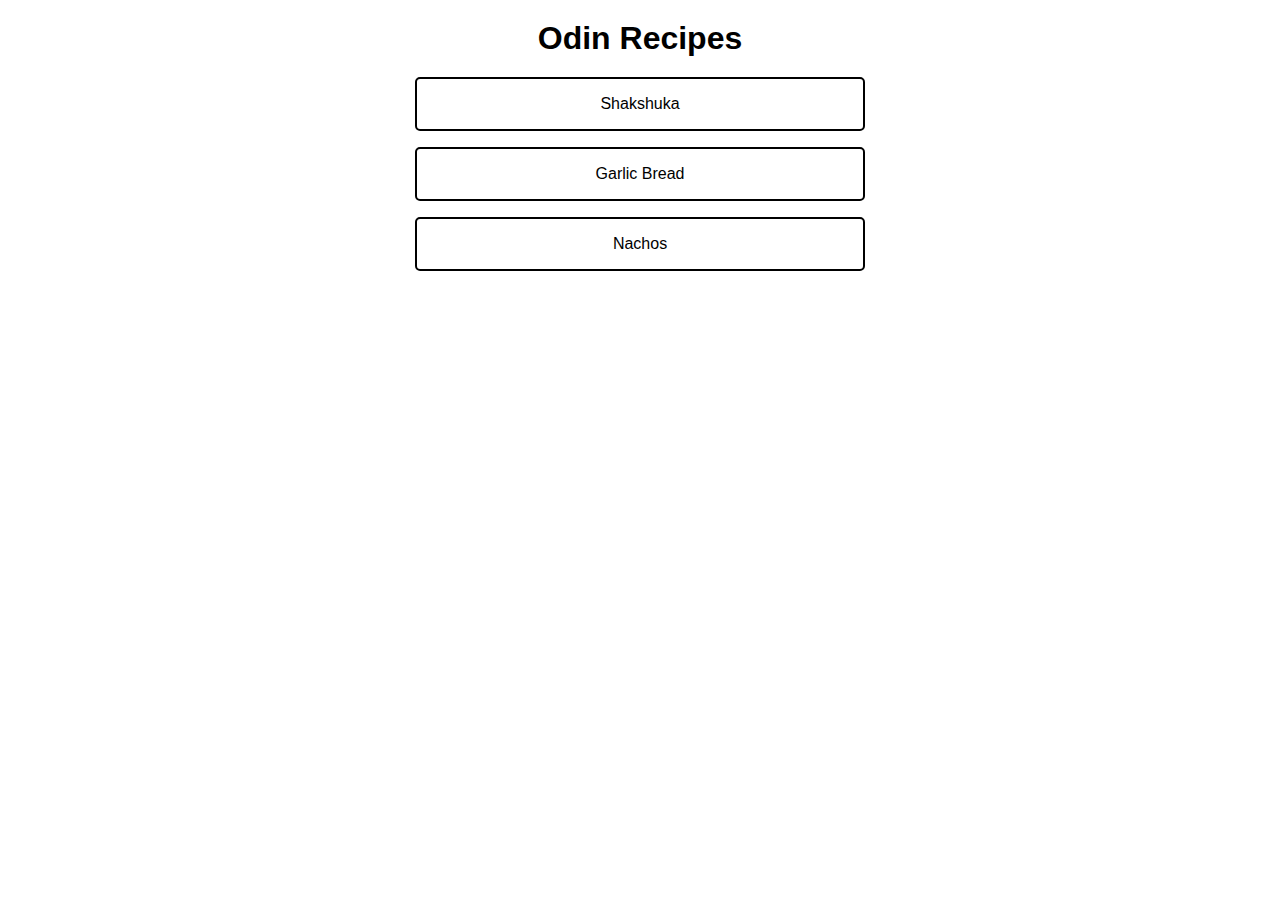
<file: index.html>
<!DOCTYPE html>
<html lang="en">
<head>
    <meta charset="UTF-8">
    <meta name="viewport" content="width=device-width, initial-scale=1.0">
    <link rel="stylesheet" href="./style.css">
    <title>Odin Recipes | Home</title>
</head>
<body>
    <h1 class="title">Odin Recipes</h1>

    <ul class="list">
        <a href="./recipes/shakshuka.html"><li class="list-item">Shakshuka</li></a>
        <a href="./recipes/garlic-bread.html"><li class="list-item">Garlic Bread</li></a>
        <a href="./recipes/nachos.html"><li class="list-item">Nachos</li></a>
    </ul>
</body>
</html>
</file>
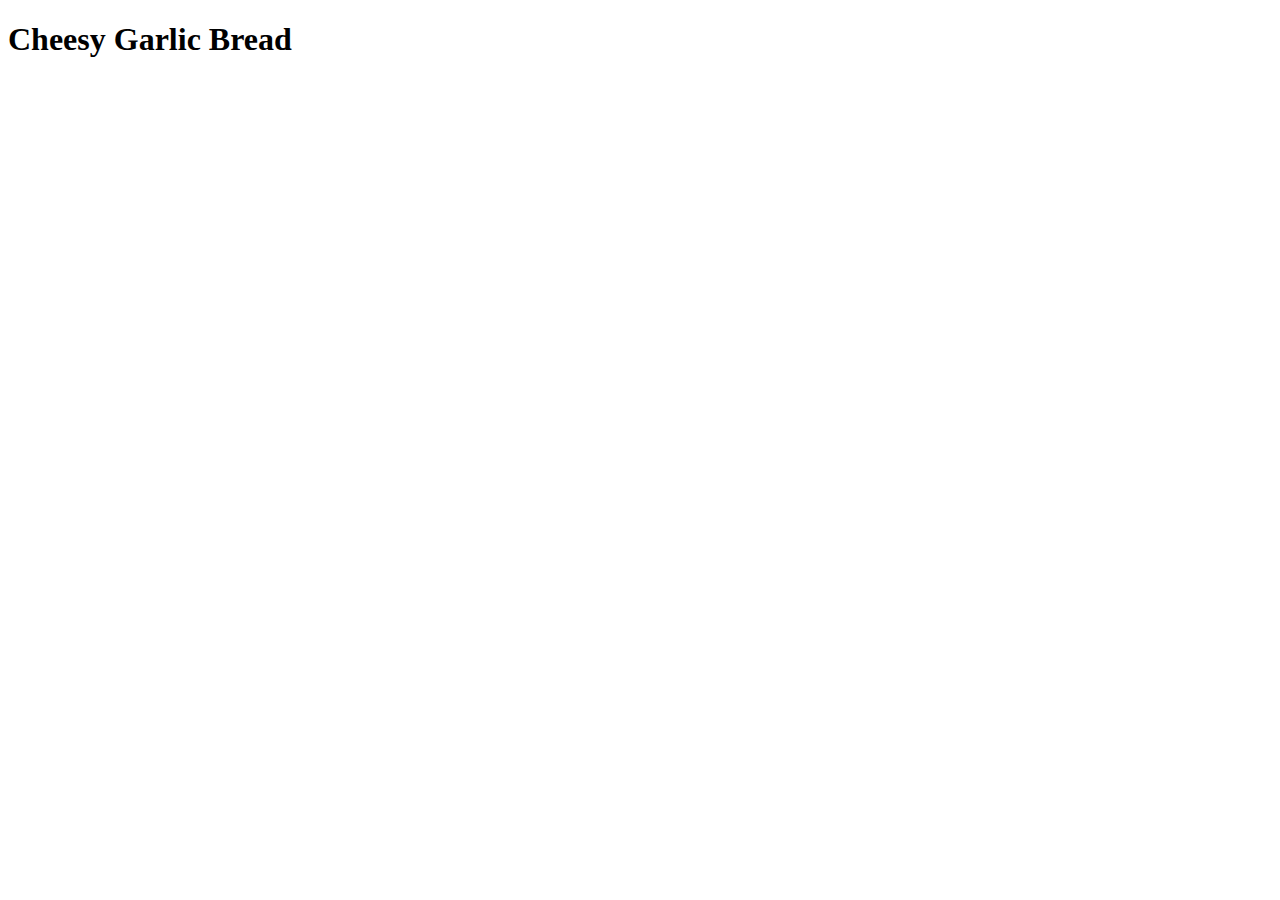
<file: recipes/cheesy-garlic-bread.html>
<!DOCTYPE html>
<html lang="en">
<head>
    <meta charset="UTF-8">
    <meta name="viewport" content="width=device-width, initial-scale=1.0">
    <title>Cheesy Garlic Bread</title>
</head>
<body>
    <h1>Cheesy Garlic Bread</h1>
</body>
</html>
</file>
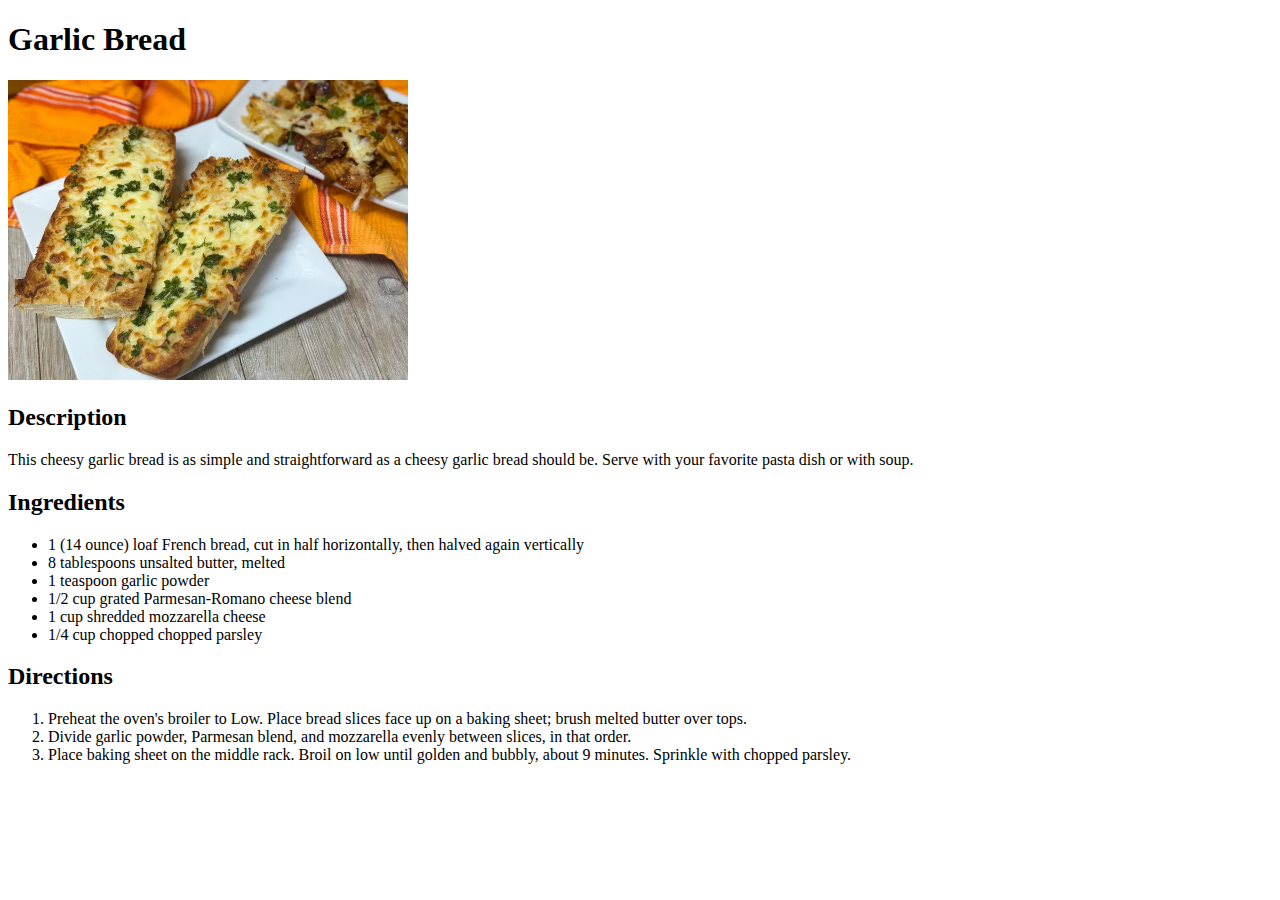
<file: recipes/garlic-bread.html>
<!DOCTYPE html>
<html lang="en">
<head>
    <meta charset="UTF-8">
    <meta name="viewport" content="width=device-width, initial-scale=1.0">
    <title>Odin Recipes | Garlic Bread</title>
</head>
<body>
    <h1>Garlic Bread</h1>
    
    <img src="../images/garlic-bread.webp" alt="garlic-bread" height="300">
    
    <h2>Description</h2>
    <p>This cheesy garlic bread is as simple and straightforward as a cheesy garlic bread should be. Serve with your favorite pasta dish or with soup.</p>
    
    <h2>Ingredients</h2>
    <ul>
        <li>1 (14 ounce) loaf French bread, cut in half horizontally, then halved again vertically</li>
        <li>8 tablespoons unsalted butter, melted</li>
        <li>1 teaspoon garlic powder</li>
        <li>1/2 cup grated Parmesan-Romano cheese blend</li>
        <li>1 cup shredded mozzarella cheese</li>
        <li>1/4 cup chopped chopped parsley</li>
    </ul>

    <h2>Directions</h2>
    <ol>
        <li>Preheat the oven's broiler to Low. Place bread slices face up on a baking sheet; brush melted butter over tops.</li>
        <li>Divide garlic powder, Parmesan blend, and mozzarella evenly between slices,  in that order.</li>
        <li>Place baking sheet on the middle rack. Broil on low until golden and bubbly, about 9 minutes. Sprinkle with chopped parsley.</li>
    </ol>
</body>
</html>
</file>
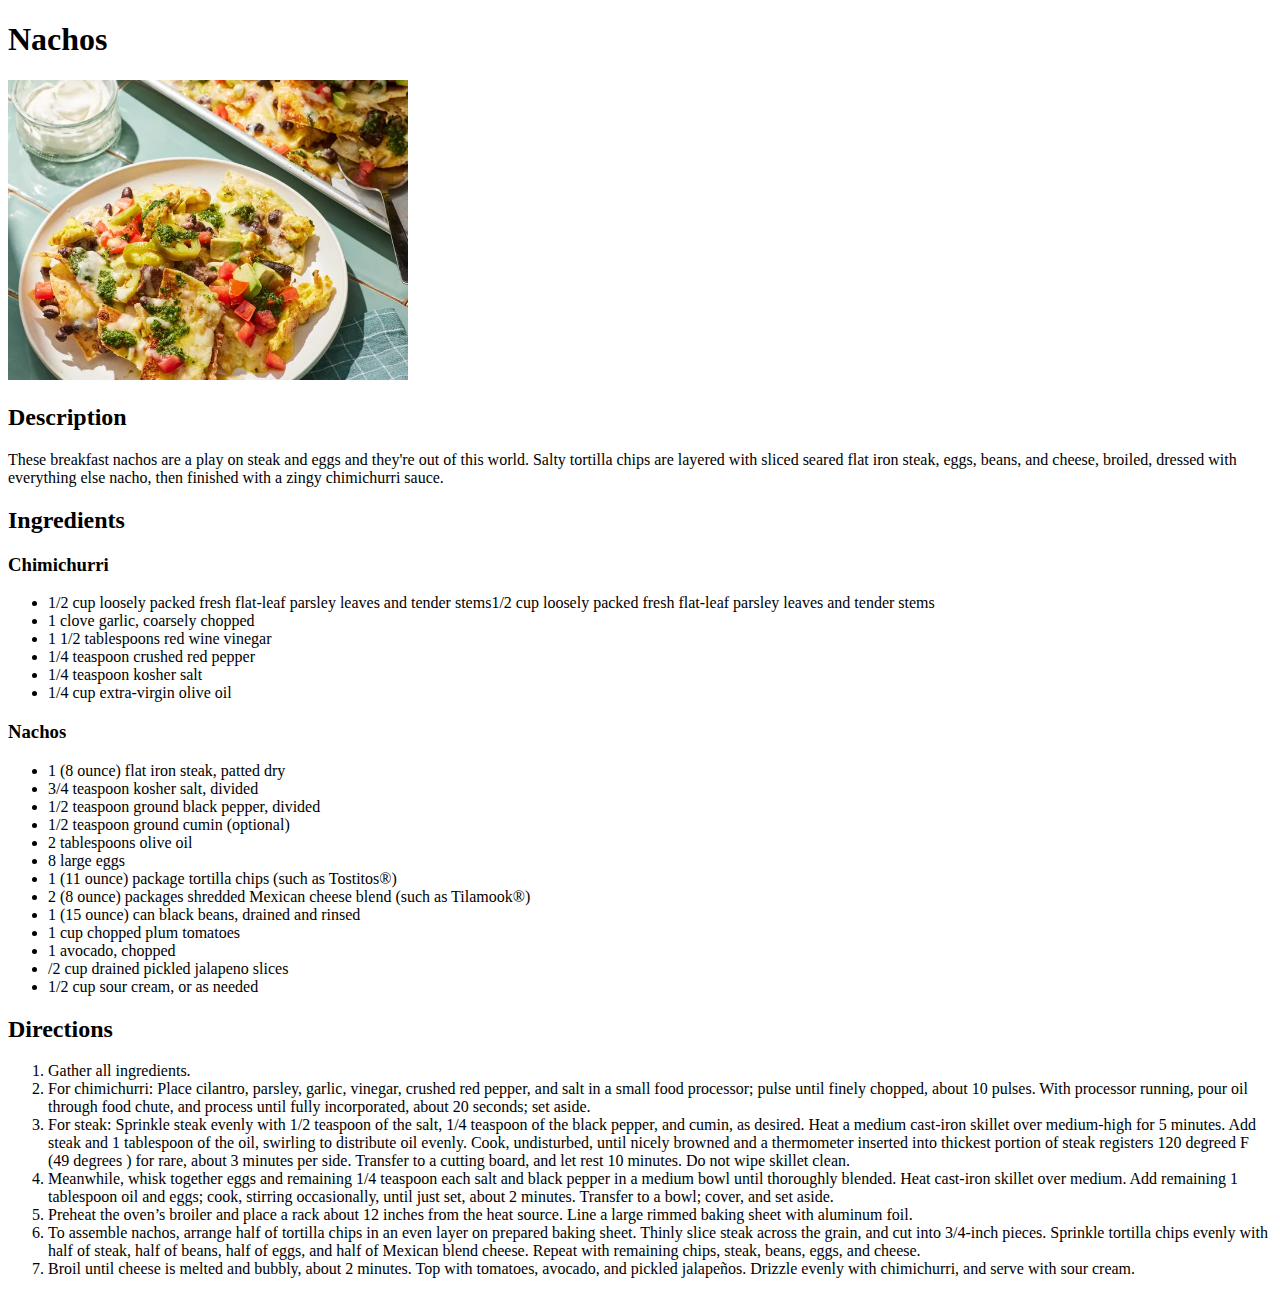
<file: recipes/nachos.html>
<!DOCTYPE html>
<html lang="en">
<head>
    <meta charset="UTF-8">
    <meta name="viewport" content="width=device-width, initial-scale=1.0">
    <title>Odin Recipes | Nachos</title>
</head>
<body>
    <h1>Nachos</h1>

    <img src="../images/nachos.webp" alt="nachos" height="300">

    <h2>Description</h2>
    <p>These breakfast nachos are a play on steak and eggs and they're out of this world. Salty tortilla chips are layered with sliced seared flat iron steak, eggs, beans, and cheese, broiled, dressed with everything else nacho, then finished with a zingy chimichurri sauce.</p>
    
    <h2>Ingredients</h2>
    <dl>
        <h3>Chimichurri</h3>
            <ul>
                <li>1/2 cup loosely packed fresh flat-leaf parsley leaves and tender stems1/2 cup loosely packed fresh flat-leaf parsley leaves and tender stems</li>
                <li>1 clove garlic, coarsely chopped</li>
                <li>1 1/2 tablespoons red wine vinegar</li>
                <li>1/4 teaspoon crushed red pepper</li>
                <li>1/4 teaspoon kosher salt</li>
                <li>1/4 cup extra-virgin olive oil</li>
            </ul>
        
        <h3>Nachos</h3>
            <ul>
                <li>1 (8 ounce) flat iron steak, patted dry</li>
                <li>3/4 teaspoon kosher salt, divided</li>
                <li>1/2 teaspoon ground black pepper, divided</li>
                <li>1/2 teaspoon ground cumin (optional)</li>
                <li>2 tablespoons olive oil</li>
                <li>8 large eggs</li>
                <li>1 (11 ounce) package tortilla chips (such as Tostitos®)</li>
                <li>2 (8 ounce) packages shredded Mexican cheese blend (such as Tilamook®)</li>
                <li>1 (15 ounce) can black beans, drained and rinsed</li>
                <li>1 cup chopped plum tomatoes</li>
                <li>1 avocado, chopped</li>
                <li>/2 cup drained pickled jalapeno slices</li>
                <li>1/2 cup sour cream, or as needed</li>                
            </ul>
    </dl>
    
    <h2>Directions</h2>
    <ol>
        <li>Gather all ingredients.</li>
        <li>For chimichurri: Place cilantro, parsley, garlic, vinegar, crushed red pepper, and salt in a small food processor; pulse until finely chopped, about 10 pulses. With processor running, pour oil through food chute, and process until fully incorporated, about 20 seconds; set aside.</li>
        <li>For steak: Sprinkle steak evenly with 1/2 teaspoon of the salt, 1/4 teaspoon of the black pepper, and cumin, as desired. Heat a medium cast-iron skillet over medium-high for 5 minutes. Add steak and 1 tablespoon of the oil, swirling to distribute oil evenly. Cook, undisturbed, until nicely browned and a thermometer inserted into thickest portion of steak registers 120 degreed F (49 degrees ) for rare, about 3 minutes per side. Transfer to a cutting board, and let rest 10 minutes. Do not wipe skillet clean.</li>
        <li>Meanwhile, whisk together eggs and remaining 1/4 teaspoon each salt and black pepper in a medium bowl until thoroughly blended. Heat cast-iron skillet over medium. Add remaining 1 tablespoon oil and eggs; cook, stirring occasionally, until just set, about 2 minutes. Transfer to a bowl; cover, and set aside.</li>
        <li>Preheat the oven’s broiler and place a rack about 12 inches from the heat source. Line a large rimmed baking sheet with aluminum foil.</li>
        <li>To assemble nachos, arrange half of tortilla chips in an even layer on prepared baking sheet. Thinly slice steak across the grain, and cut into 3/4-inch pieces. Sprinkle tortilla chips evenly with half of steak, half of beans, half of eggs, and half of Mexican blend cheese. Repeat with remaining chips, steak, beans, eggs, and cheese.</li>
        <li>Broil until cheese is melted and bubbly, about 2 minutes. Top with tomatoes, avocado, and pickled jalapeños. Drizzle evenly with chimichurri, and serve with sour cream.</li>
    </ol>
</body>
</html>
</file>
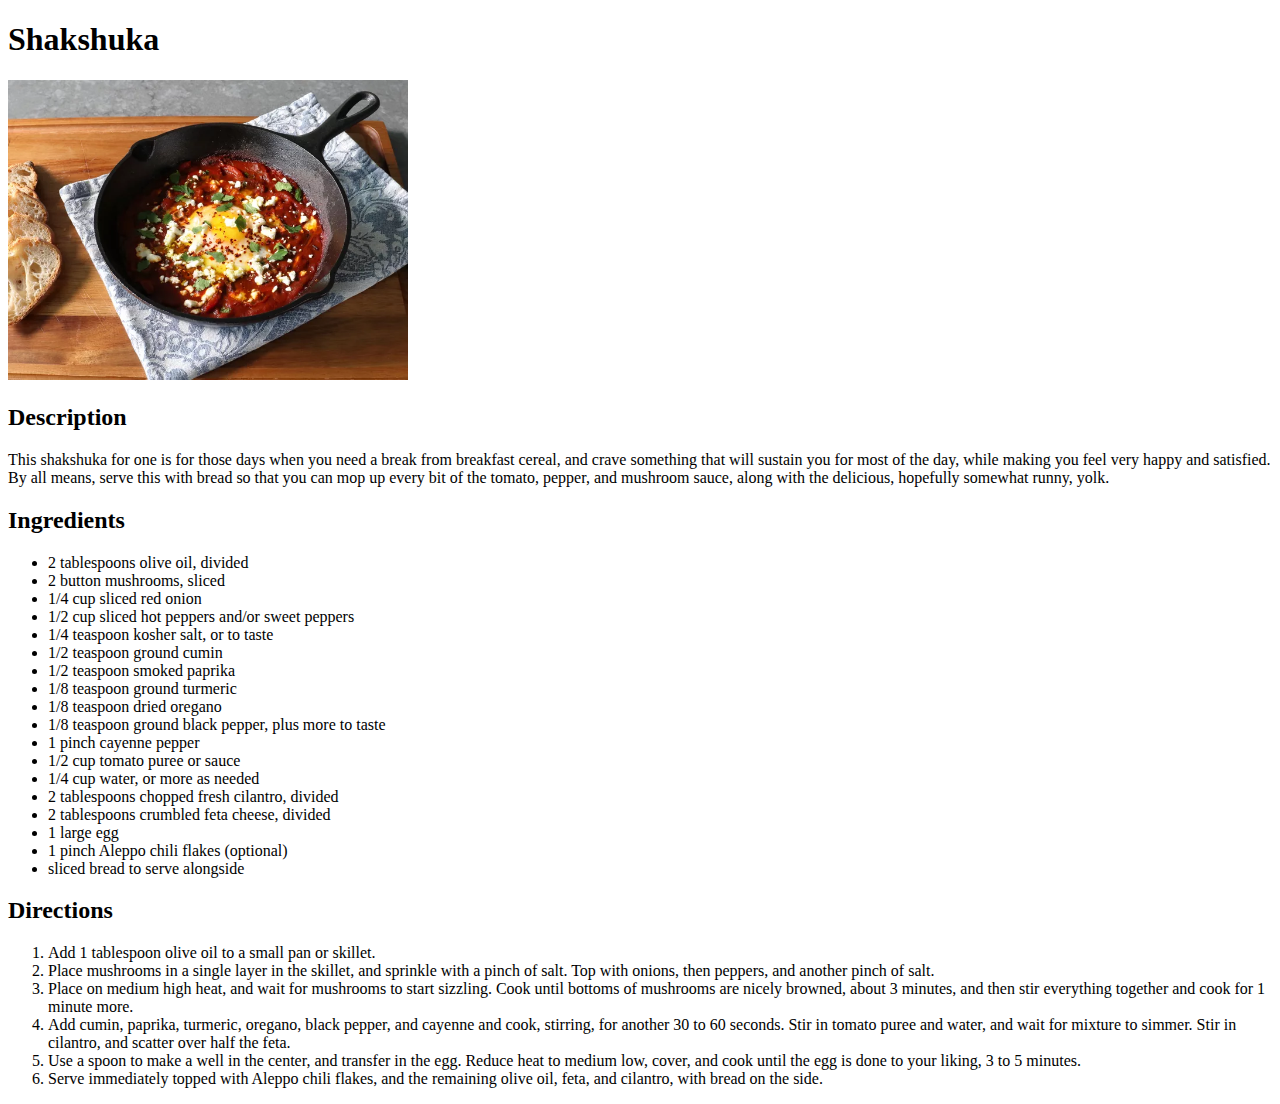
<file: recipes/shakshuka.html>
<!DOCTYPE html>
<html lang="en">
<head>
    <meta charset="UTF-8">
    <meta name="viewport" content="width=device-width, initial-scale=1.0">
    <title>Odin Recipes | Shakshuka</title>
</head>
<body>
    <h1>Shakshuka</h1>

    <img src="../images/shashuka.webp" alt="shakshuka" height="300">

    <h2>Description</h2>
    <p>This shakshuka for one is for those days when you need a break from breakfast cereal, and crave something that will sustain you for most of the day, while making you feel very happy and satisfied. By all means, serve this with bread so that you can mop up every bit of the tomato, pepper, and mushroom sauce, along with the delicious, hopefully somewhat runny, yolk.</p>

    <h2>Ingredients</h2>
    <ul>
        <li>2 tablespoons olive oil, divided</li>
        <li>2 button mushrooms, sliced</li>
        <li>1/4 cup sliced red onion</li>
        <li>1/2 cup sliced hot peppers and/or sweet peppers</li>
        <li>1/4 teaspoon kosher salt, or to taste</li>
        <li>1/2 teaspoon ground cumin</li>
        <li>1/2 teaspoon smoked paprika</li>
        <li>1/8 teaspoon ground turmeric</li>
        <li>1/8 teaspoon dried oregano</li>
        <li>1/8 teaspoon ground black pepper, plus more to taste</li>
        <li>1 pinch cayenne pepper</li>
        <li>1/2 cup tomato puree or sauce</li>
        <li>1/4 cup water, or more as needed</li>
        <li>2 tablespoons chopped fresh cilantro, divided</li>
        <li>2 tablespoons crumbled feta cheese, divided</li>
        <li>1 large egg</li>
        <li>1 pinch Aleppo chili flakes (optional)</li>
        <li>sliced bread to serve alongside</li>
    </ul>

    <h2>Directions</h2>
    <ol>
        <li>Add 1 tablespoon olive oil to a small pan or skillet.</li>
        <li>Place mushrooms in a single layer in the skillet, and sprinkle with a pinch of salt. Top with onions, then peppers, and another pinch of salt.</li>
        <li>Place on medium high heat, and wait for mushrooms to start sizzling. Cook until bottoms of mushrooms are nicely browned, about 3 minutes, and then stir everything together and cook for 1 minute more.</li>
        <li>Add cumin, paprika, turmeric, oregano, black pepper, and cayenne and cook, stirring, for another 30 to 60 seconds. Stir in tomato puree and water, and wait for mixture to simmer. Stir in cilantro, and scatter over half the feta.</li>
        <li>Use a spoon to make a well in the center, and transfer in the egg. Reduce heat to medium low, cover, and cook until the egg is done to your liking, 3 to 5 minutes.</li>
        <li>Serve immediately topped with Aleppo chili flakes, and the remaining olive oil, feta, and cilantro, with bread on the side.</li> 
    </ol>
</body>
</html>
</file>
<file: style.css>
* {
    margin: 0;
    padding: 0;
    box-sizing: border-box;
}

body {
    font-family: Arial, Helvetica, sans-serif;
}

.title {
    margin: 20px auto;
    text-align: center;
}

.list {
    padding: 0 16px;
    list-style: none;
}

.list-item {
    max-width: 450px;
    margin: 0 auto 16px;
    border: 2px solid black;
    border-radius: 5px;
    padding:  16px;
    color: black;
    text-align: center;
}

a {
    text-decoration: none;
}
</file>
